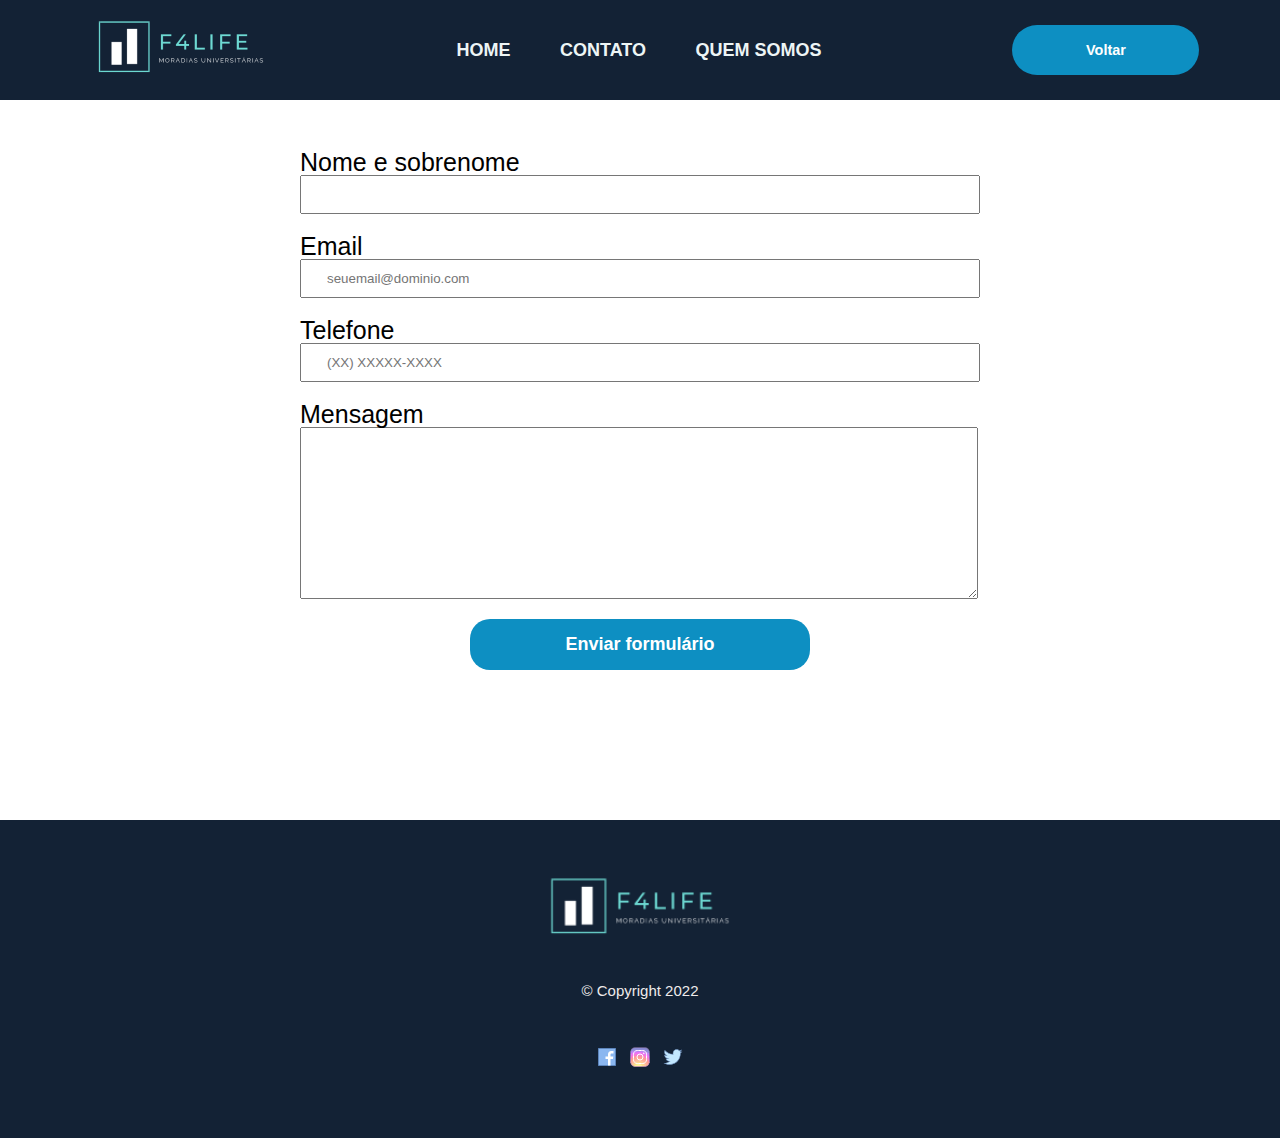
<file: Contato.html>
<!DOCTYPE html>
<html>

<head>
	<meta charset="UTF-8">
	<title>Contato - F4 LIFE</title>

	<link rel="stylesheet" href="reset.css">
	<link rel="stylesheet" href="Style-contato.css">
</head>

<body>
	<header>
		<img class="logo" src="Imagens/Logo F4 LIFE 3.png" alt="">
		<div class="caixa">
			<nav>
				<ul>
					<li><a href="index.html">Home</a></li>
					<li><a href="contato.html">Contato</a></li>
					<li><a href="Quem somos.html">Quem somos</a></li>
				</ul>
			</nav>
		</div>
		<button href="index.html">Voltar</button>
	</header>
	<main>
		<form>
			<label for="nomesobrenome">Nome e sobrenome</label>
			<input type="text" id="nomesobrenome" class="input-padrao" required>
			<p id="msmName"></p>

			<label for="email">Email</label>
			<input type="email" id="email" class="input-padrao" placeholder="seuemail@dominio.com" required>
			<p id="msmEmail"></p>

			<label for="telefone">Telefone</label>
			<input type="tel" id="telefone" class="input-padrao" required placeholder="(XX) XXXXX-XXXX">
			<p id="msmTelefone"></p>

			<label for="mensagem">Mensagem</label>
			<textarea cols="70" rows="10" id="mensagem" class="input-padrao" required></textarea>
			<p id="msmMensagem"></p>
			<div class="btn-container">
				<input type="submit" value="Enviar formulário" class="enviar" onclick="myFunction()">
			</div>

		</form>
	</main>
</body>

<footer>
	<img class="logo1" src="Imagens/Logo F4 LIFE 3.png">
	<p class="copyright">&copy; Copyright 2022</p>
	<div class="icons">
		<div class="icon">
			<a href="https://www.facebook.com/f4life.oficial/"><img src="assets/icons8-facebook.svg" alt=""></a>
			<a href="https://www.instagram.com/f4lifeoficial/"><img src="assets/icons8-instagram.svg" alt=""></a>
			<a href="https://www.twitter.com/f4lifeoficial/"><img src="assets/icons8-twitter.svg" alt=""></a>
		</div>
	</div>

</footer>
<script src="script.js"></script>

</html>
</file>
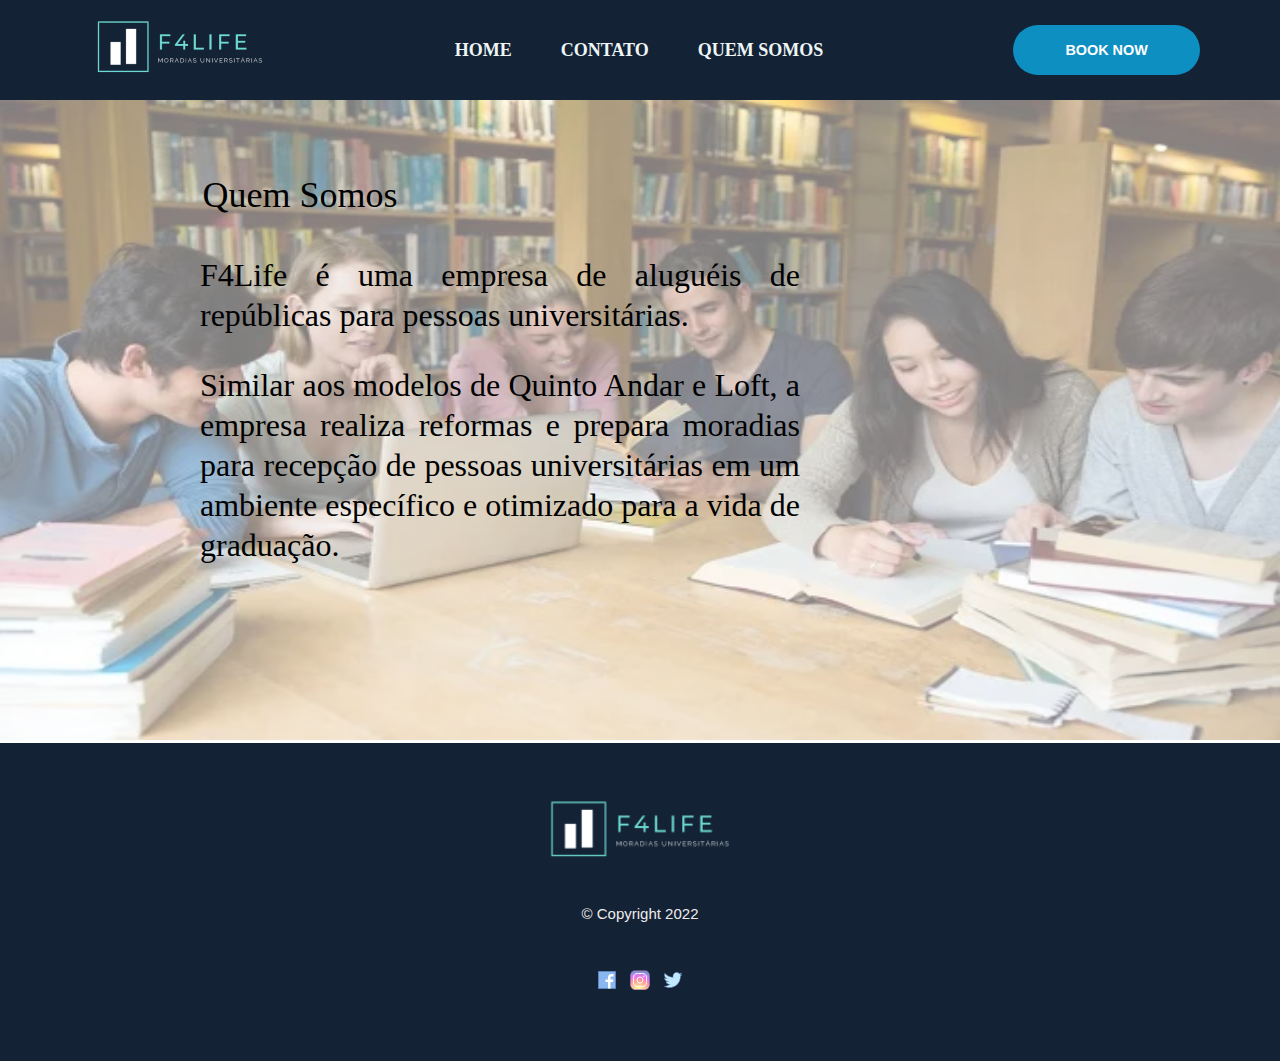
<file: Quem somos.html>
<!DOCTYPE html>
<html>

<head>
	<meta charset="UTF-8">
	<title> Quem Somos - F4 LIFE</title>

	<link rel="stylesheet" href="reset.css">
	<link rel="stylesheet" href="Style-quemsomos.css">
</head>

<body>
	<header>
		<img class="logo" src="Imagens/Logo F4 LIFE 3.png" alt="">

		<div class="caixa">
			<nav>
				<ul>
					<li><a href="index.html">Home</a></li>
					<li><a href="contato.html">Contato</a></li>
					<li><a href="Quem somos.html">Quem somos</a></li>
				</ul>
			</nav>
		</div>
		<button>BOOK NOW</button>
	</header>
</body>
<main>
	<div class="quemsomos">
		<img class="imagem" src="Imagens/dia-do-estudante-be.webp" alt="">

		<h1 class="titulo">Quem Somos</h1>
		<p class="subtitulo"> F4Life é uma empresa de aluguéis de repúblicas para pessoas universitárias. </p>
		<p class="texto"> Similar aos modelos de Quinto Andar e Loft, a empresa realiza reformas e prepara
			moradias para recepção de pessoas universitárias em um ambiente específico e
			otimizado para a vida de graduação. </p>
	</div>
</main>
<footer>
	<img class="logo1" src="Imagens/Logo F4 LIFE 3.png">
	<p class="copyright">&copy; Copyright 2022</p>
	<div class="icons">
		<div class="icon">
			<a href="https://www.facebook.com/f4life.oficial/"><img src="assets/icons8-facebook.svg" alt=""></a>
			<a href="https://www.instagram.com/f4lifeoficial/"><img src="assets/icons8-instagram.svg" alt=""></a>
			<a href="https://www.twitter.com/f4lifeoficial/"><img src="assets/icons8-twitter.svg" alt=""></a>
		</div>
</footer>

</html>
</file>
<file: Style-contato.css>
header {
	align-items: center;
	background: #132235;
	justify-content: space-around;
	display: flex;
	height: 100px;
	font-family: 'Open Sans', sans-serif;
}

header button {
	background: #0d8fc2;
	border: none;
	border-radius: 50px;
	color: #fff;
	font-family: 'Open Sans', sans-serif;

	cursor: pointer;
	font-size: 0.90rem;
	font-weight: bold;
	height: 50%;
	padding: 0 1rem;
	width: 187px;
}

nav li {
	display: inline;
	margin: 30px 30px 30px 15px;
}

nav a {
	text-transform: uppercase;
	color: #edf5f5;
	font-weight: bold;
	font-size: 18px;
	text-decoration: none;
	margin-top: 50px;
}

nav a:hover {
	color: #0d8fc2;
	text-decoration: underline;
}

form {
	margin: 50px 300px 150px 300px;
	font-size: 25px;
	font-family: 'Open Sans', sans-serif;


}

.input-padrao {
	display: block;
	margin: 0 0 20px;
	padding: 10px 25px;
	width: 92%;
	font-family: 'Open Sans', sans-serif;
}

.enviar {
	align-items: center;
	width: 50%;
	padding: 15px 0;
	background: #0d8fc2;
	color: white;
	font-weight: bold;
	font-size: 18px;
	border: none;
	border-radius: 20px;
	transition: 1s all;
	cursor: pointer;
	font-family: 'Open Sans', sans-serif;
}

.enviar:hover {
	background: rgb(5, 60, 110);
	transform: scale(0.99, 1);
}

footer {
	text-align: center;
	background: rgb(19, 34, 53);
	padding: 40px 0;
	font-family: 'Open Sans', sans-serif;
}

.copyright {
	color: #eeebeb;
	font-size: 15px;
	margin: 20px 0 0;
	font-family: 'Open Sans', sans-serif;
}

.logo1 {
	background: rgb(19, 34, 53);
	height: 100px;
}

main form p {
	/*Mensagen de erro*/
	color: #ff0000;
	font-size: 12px;
	font-family: 'Open Sans', sans-serif;
	
}


.btn-container {
	display: flex;
	justify-content: center;
	align-items: center;

	width: 100%;
}

.icons {
	display: flex;
	align-items: center;
	justify-content: center;
	text-align: center;
	width: 100%;
	height: 100px;

}

.icons img {
	width: 20px;
	height: 20px;
}

.icon {
	display: flex;
	margin-top: 20px;
	width: 100px;
	justify-content: space-around;
}
</file>
<file: Style-quemsomos.css>
header {
	align-items: center;
	background: #132235;
	justify-content: space-around;
	display: flex;
	height: 100px;
}

header button {
	background: #0d8fc2;
	border: none;
	border-radius: 50px;
	color: #fff;

	cursor: pointer;
	font-size: 0.90rem;
	font-weight: bold;
	height: 50%;
	padding: 0 1rem;
	width: 187px;
}

nav li {
	display: inline;
	margin: 30px 30px 30px 15px;
}
nav a {
	text-transform: uppercase;
	color: #edf5f5;
	font-weight: bold;
	font-size: 18px;
	text-decoration: none;
	margin-top: 50px;
}
nav a:hover {
	color: #0d8fc2;
	text-decoration: underline;
}

body {
    
    flex-direction: center;
    justify-content: center;
    align-items: center;
}
.logo1{
	background: #132235;
	height: 100px;
}
.imagem{
   
    width: 100%;
    height: 50vw;
    opacity: 0.5;
}
.quemsomos .titulo {
    position: absolute;
    color: rgb(0, 0, 0);
    text-align: center;
    font-size:36px;
	
    margin: 0 200px  200px 0;
    top: 170px;
    width: 600px;
    line-height: 50px;
    height: 50px;
	font-weight: 500;

}
.quemsomos .subtitulo {
	position: absolute;
    font-size: 32px;
    color:#000000;
    text-align: justify;
    top: 240px;
    width: 600px;
    line-height: 40px;
    height: 50px;
    margin: 15px 200px 300px;
	font-weight: 500;
 }
 .quemsomos .texto {
	position: absolute;
    font-size: 32px;
    color:#000;
    text-align: justify;
    top: 350px;
    width: 600px;
    line-height: 40px;
    height: 50px;
    margin: 15px 200px 300px;
	font-weight: 500;
 }
 footer {
	text-align: center;
	background: #132235;
	padding: 40px 0;
}

.copyright {
	color: #eeebeb;
	font-size: 15px;
	margin: 20px 0 0;
	font-family: 'Open Sans', sans-serif;
}

 .icons {
	display: flex;
	align-items: center;
	justify-content: center;
	text-align: center;
	width: 100%;
	height: 100px;

}

.icons img {
	width: 20px;
	height: 20px;
}

.icon {
	display: flex;
	margin-top: 20px;
	width: 100px;
	justify-content: space-around;
}
</file>
